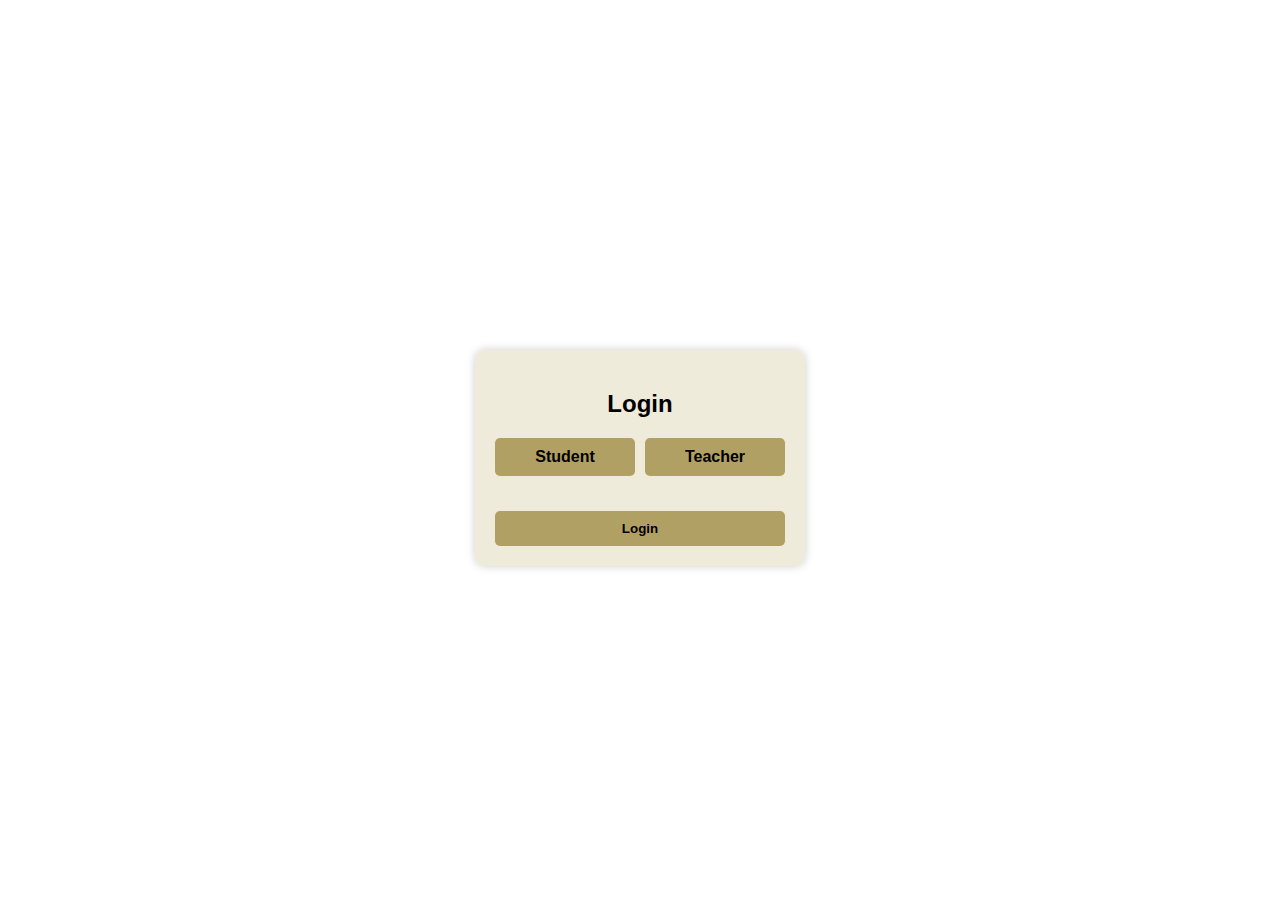
<file: index.html>
<!DOCTYPE html>
<html lang="en">
<head>
    <meta charset="UTF-8">
    <meta name="viewport" content="width=device-width, initial-scale=1.0">
    <title>Login Page</title>
    <style>
        body {
            font-family: Arial, sans-serif;
            display: flex;
            justify-content: center;
            align-items: center;
            height: 100vh;
            background: url('https://file.garden/Z6dDZnlsF39IcGo1/KABANATA%2039-40%20(5).png') no-repeat center center fixed;
            background-size: cover;
            color: black;
        }
        .container {
            background: rgba(216, 205, 165, 0.4); /* slightly transparent */
            padding: 20px;
            border-radius: 10px;
            box-shadow: 0 0 10px rgba(0, 0, 0, 0.2);
            text-align: center;
        }
        h2 {
            margin-bottom: 20px;
        }
        .user-type {
            display: flex;
            justify-content: center;
            gap: 10px;
            margin-bottom: 20px;
        }
        .user-type label {
            background: #B1A063;
            color: black;
            padding: 10px 20px;
            border-radius: 5px;
            cursor: pointer;
            width: 100px;
            text-align: center;
            font-weight: bold;
            display: block;
        }
        .user-type label:hover {
            background: #CEBC7D;
        }
        .user-type input {
            display: none;
        }
        input[type="text"], select {
            width: 100%;
            padding: 8px;
            margin-top: 5px;
            border: 1px solid #B1A063;
            border-radius: 5px;
        }
        button {
            background: #B1A063;
            color: black;
            border: none;
            padding: 10px;
            border-radius: 5px;
            cursor: pointer;
            width: 100%;
            margin-top: 15px;
            font-weight: bold;
        }
        button:hover {
            background: #CEBC7D;
        }
    </style>
    <script>
        function toggleInput(userType) {
            let studentFields = document.getElementById('studentFields');
            let teacherFields = document.getElementById('teacherFields');
    
            if (userType === 'student') {
                studentFields.style.display = 'block';
                teacherFields.style.display = 'none';
    
                document.getElementById("studentName").required = true;
                document.getElementById("lrn").required = true;
                document.getElementById("gradeLevel").required = true;
                document.getElementById("teacherName").required = false;
                document.getElementById("teacherId").required = false;
                document.getElementById("department").required = false;
            } else {
                studentFields.style.display = 'none';
                teacherFields.style.display = 'block';
    
                document.getElementById("studentName").required = false;
                document.getElementById("lrn").required = false;
                document.getElementById("gradeLevel").required = false;
                document.getElementById("teacherName").required = true;
                document.getElementById("teacherId").required = true;
                document.getElementById("department").required = true;
            }
        }
    
        async function submitForm(event) {
            event.preventDefault();
    
            let userType = document.querySelector('input[name="userType"]:checked')?.value;
            if (!userType) {
                alert("Please select user type.");
                return;
            }
    
            let formData = {
                userType,
                name: userType === "student" ? document.getElementById("studentName").value.trim() : document.getElementById("teacherName").value.trim(),
                lrn: userType === "student" ? document.getElementById("lrn").value.trim() : null,
                gradeLevel: userType === "student" ? document.getElementById("gradeLevel").value : null,
                teacherId: userType === "teacher" ? document.getElementById("teacherId").value.trim() : null,
                department: userType === "teacher" ? document.getElementById("department").value : null,
            };
    
            let firebaseURL = "https://login2-190b9-default-rtdb.firebaseio.com/users.json";
    
            try {
                let response = await fetch(firebaseURL, {
                    method: "POST",
                    headers: { "Content-Type": "application/json" },
                    body: JSON.stringify(formData),
                });
    
                let result = await response.json();
    
                // ✅ Save the user name to localStorage
                localStorage.setItem("userName", formData.name);
    
                alert("Data saved successfully!");
                window.location.href = "FIRST.html";  // or index.html, depending on your actual homepage file name
            } catch (error) {
                console.error("Error:", error);
                alert("Failed to save data.");
            }
        }
    </script>
</head>

<body>
    <div class="container">
        <h2>Login</h2>
        <form onsubmit="submitForm(event)">

            <div class="user-type">
                <input type="radio" id="student" name="userType" value="student" required onclick="toggleInput('student')">
                <label for="student">Student</label>
        
                <input type="radio" id="teacher" name="userType" value="teacher" required onclick="toggleInput('teacher')">
                <label for="teacher">Teacher</label>
            </div>
        
            <div id="studentFields" style="display: none;">
                <div class="form-group">
                    <label for="studentName">Name:</label>
                    <input type="text" id="studentName" name="studentName" required>
                </div>
                <div class="form-group">
                    <label for="lrn">LRN:</label>
                    <input type="text" id="lrn" name="lrn" required>
                </div>
                <div class="form-group">
                    <label for="gradeLevel">Grade Level:</label>
                    <select id="gradeLevel" name="gradeLevel" required>
                        <option value="">Select Grade</option>
                        <option value="11">11</option>
                        <option value="12">12</option>
                    </select>
                </div>
            </div>
        
            <div id="teacherFields" style="display: none;">
                <div class="form-group">
                    <label for="teacherName">Name:</label>
                    <input type="text" id="teacherName" name="teacherName" required>
                </div>
                <div class="form-group">
                    <label for="teacherId">Teacher ID:</label>
                    <input type="text" id="teacherId" name="teacherId" required>
                </div>
                <div class="form-group">
                    <label for="department">Department:</label>
                    <select id="department" name="department" required>
                        <option value="">Select Department</option>
                        <option value="ADMIN">Admin</option>
                        <option value="Math">Math</option>
                        <option value="KOMPAN">Kompan</option>
                        <option value="TLE">TLE</option>
                        <option value="PE">PE</option>
                        <option value="Science">Science</option>
                        <option value="English">Oral Communication</option>
                        <option value="UCSP">UCSP</option>
                    </select>
                </div>
            </div>

            <button type="submit">Login</button>
        </form>
    </div>
</body>
</html>
</file>
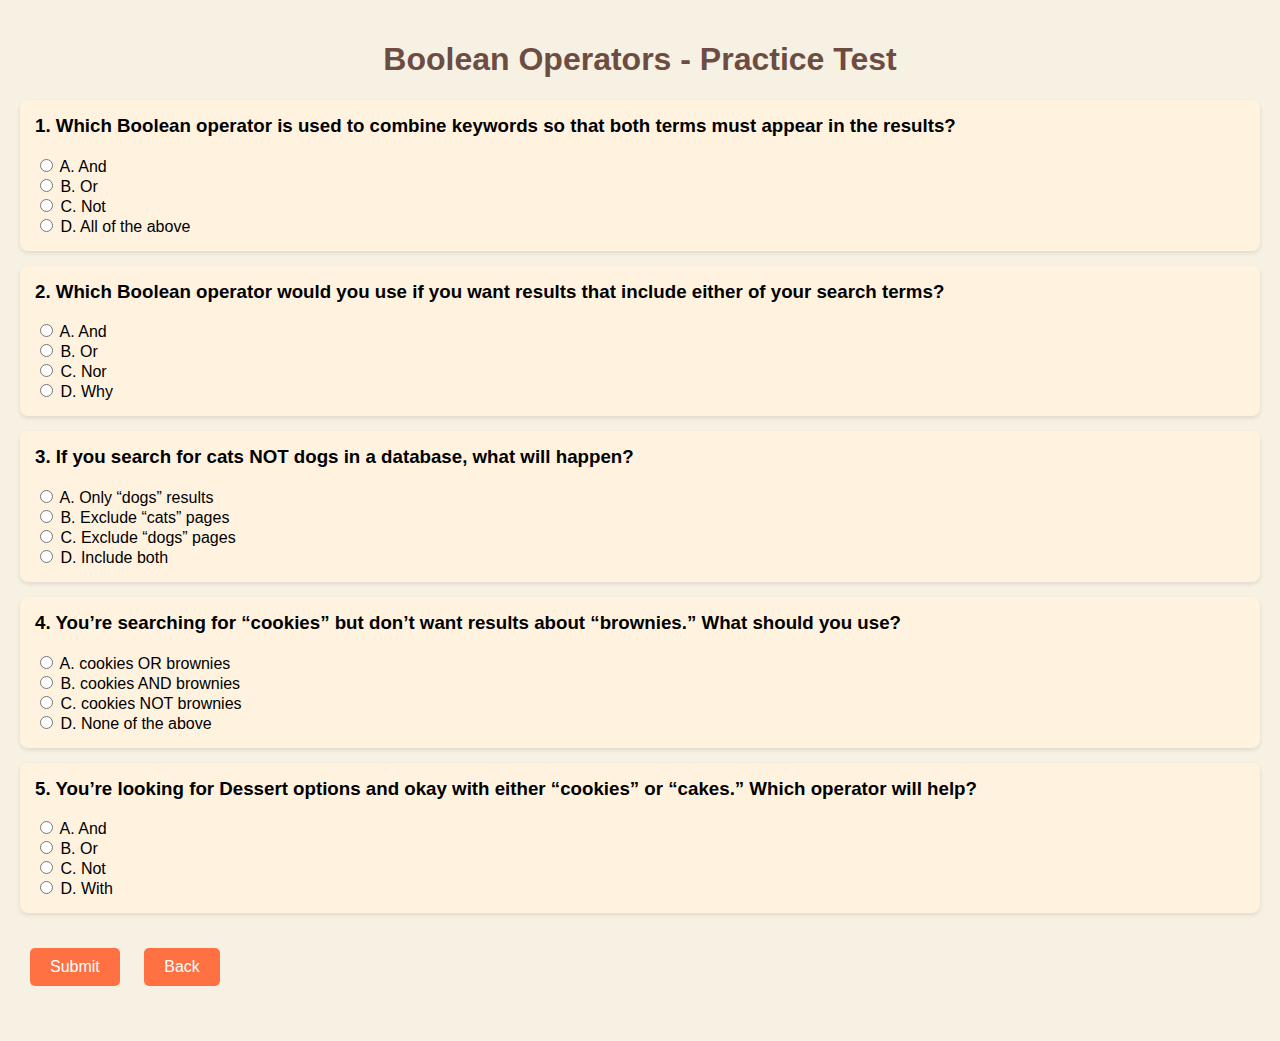
<file: boolean-operators-test.html>
<!DOCTYPE html>
    <html lang="en">
    <head>
        <meta charset="UTF-8">
        <meta name="viewport" content="width=device-width, initial-scale=1.0">
        <title>Boolean Operators - Practice Test</title>
        <style>
            body {
                font-family: Arial, sans-serif;
                background-color: #f7f1e3;
                margin: 0;
                padding: 20px;
            }
            h1 {
                text-align: center;
                color: #6d4c41;
            }
            .question {
                background: #fff3e0;
                border-radius: 8px;
                padding: 15px;
                margin-bottom: 15px;
                box-shadow: 0px 2px 4px rgba(0,0,0,0.1);
            }
            .question h3 {
                margin-top: 0;
            }
            button {
                display: inline-block;
                margin: 20px 10px;
                padding: 10px 20px;
                background: #ff7043;
                color: white;
                border: none;
                border-radius: 5px;
                font-size: 16px;
                cursor: pointer;
            }
            button:hover {
                background: #e64a19;
            }
            .correct {
                background-color: #c8e6c9;
            }
            .incorrect {
                background-color: #ffcdd2;
            }
            #result {
                text-align: center;
                font-weight: bold;
                font-size: 18px;
                margin-top: 15px;
            }
            .answer-text {
                margin-top: 8px;
                font-style: italic;
                color: #333;
            }
        </style>
    </head>
    <body>
        <h1>Boolean Operators - Practice Test</h1>

        <form id="quizForm">
            <div class="question" data-answer="A" data-answer-text="And">
                <h3>1. Which Boolean operator is used to combine keywords so that both terms must appear in the results?</h3>
                <label><input type="radio" name="q1" value="A"> A. And</label><br>
                <label><input type="radio" name="q1" value="B"> B. Or</label><br>
                <label><input type="radio" name="q1" value="C"> C. Not</label><br>
                <label><input type="radio" name="q1" value="D"> D. All of the above</label>
            </div>

            <div class="question" data-answer="B" data-answer-text="Or">
                <h3>2. Which Boolean operator would you use if you want results that include either of your search terms?</h3>
                <label><input type="radio" name="q2" value="A"> A. And</label><br>
                <label><input type="radio" name="q2" value="B"> B. Or</label><br>
                <label><input type="radio" name="q2" value="C"> C. Nor</label><br>
                <label><input type="radio" name="q2" value="D"> D. Why</label>
            </div>

            <div class="question" data-answer="C" data-answer-text="Exclude 'dogs' pages">
                <h3>3. If you search for cats NOT dogs in a database, what will happen?</h3>
                <label><input type="radio" name="q3" value="A"> A. Only “dogs” results</label><br>
                <label><input type="radio" name="q3" value="B"> B. Exclude “cats” pages</label><br>
                <label><input type="radio" name="q3" value="C"> C. Exclude “dogs” pages</label><br>
                <label><input type="radio" name="q3" value="D"> D. Include both</label>
            </div>

            <div class="question" data-answer="C" data-answer-text="cookies NOT brownies">
                <h3>4. You’re searching for “cookies” but don’t want results about “brownies.” What should you use?</h3>
                <label><input type="radio" name="q4" value="A"> A. cookies OR brownies</label><br>
                <label><input type="radio" name="q4" value="B"> B. cookies AND brownies</label><br>
                <label><input type="radio" name="q4" value="C"> C. cookies NOT brownies</label><br>
                <label><input type="radio" name="q4" value="D"> D. None of the above</label>
            </div>

            <div class="question" data-answer="B" data-answer-text="Or">
                <h3>5. You’re looking for Dessert options and okay with either “cookies” or “cakes.” Which operator will help?</h3>
                <label><input type="radio" name="q5" value="A"> A. And</label><br>
                <label><input type="radio" name="q5" value="B"> B. Or</label><br>
                <label><input type="radio" name="q5" value="C"> C. Not</label><br>
                <label><input type="radio" name="q5" value="D"> D. With</label>
            </div>

            <button type="button" onclick="checkAnswers()">Submit</button>
            <button type="button" class="back-btn" onclick="window.location.href='FIRST.html'">Back</button>
        </form>

        <div id="result"></div>

        <script>
            function checkAnswers() {
                const questions = document.querySelectorAll('.question');
                let score = 0;
        
                questions.forEach(q => {
                    const correctAnswer = q.getAttribute('data-answer');
                    const correctText = q.getAttribute('data-answer-text');
                    const selected = q.querySelector('input[type="radio"]:checked');
        
                    q.classList.remove('correct', 'incorrect');
        
                    // Remove any old answer text
                    const oldAnswer = q.querySelector('.answer-text');
                    if (oldAnswer) oldAnswer.remove();
        
                    if (selected) {
                        if (selected.value === correctAnswer) {
                            q.classList.add('correct');
                            score++;
                        } else {
                            q.classList.add('incorrect');
                        }
                    } else {
                        q.classList.add('incorrect');
                    }
        
                    // Show correct answer after submit
                    const answerDisplay = document.createElement('div');
                    answerDisplay.classList.add('answer-text');
                    answerDisplay.textContent = `Correct answer: ${correctText}`;
                    q.appendChild(answerDisplay);
                });
        
                document.getElementById('result').textContent = `You scored ${score} out of ${questions.length}`;
        
                // ✅ Save score and go back
                finishTest(`${score}/${questions.length}`);
            }
        
            // ✅ This function is now outside of the main script and works properly
            function finishTest(score) {
                let userName = localStorage.getItem('userName');
                if (!userName) {
                    userName = prompt('Enter your name for the certificate:', 'Cookie Champ');
                    if (!userName) userName = 'Cookie Champ';
                    localStorage.setItem('userName', userName);
                }
        
                localStorage.setItem('score-Boolean Operators', score);
                alert(`Test completed! Your score: ${score}`);
        
                // Redirect to main page
                window.location.href = 'index.html';
            }
        </script>
    </body>
    </html>
</file>
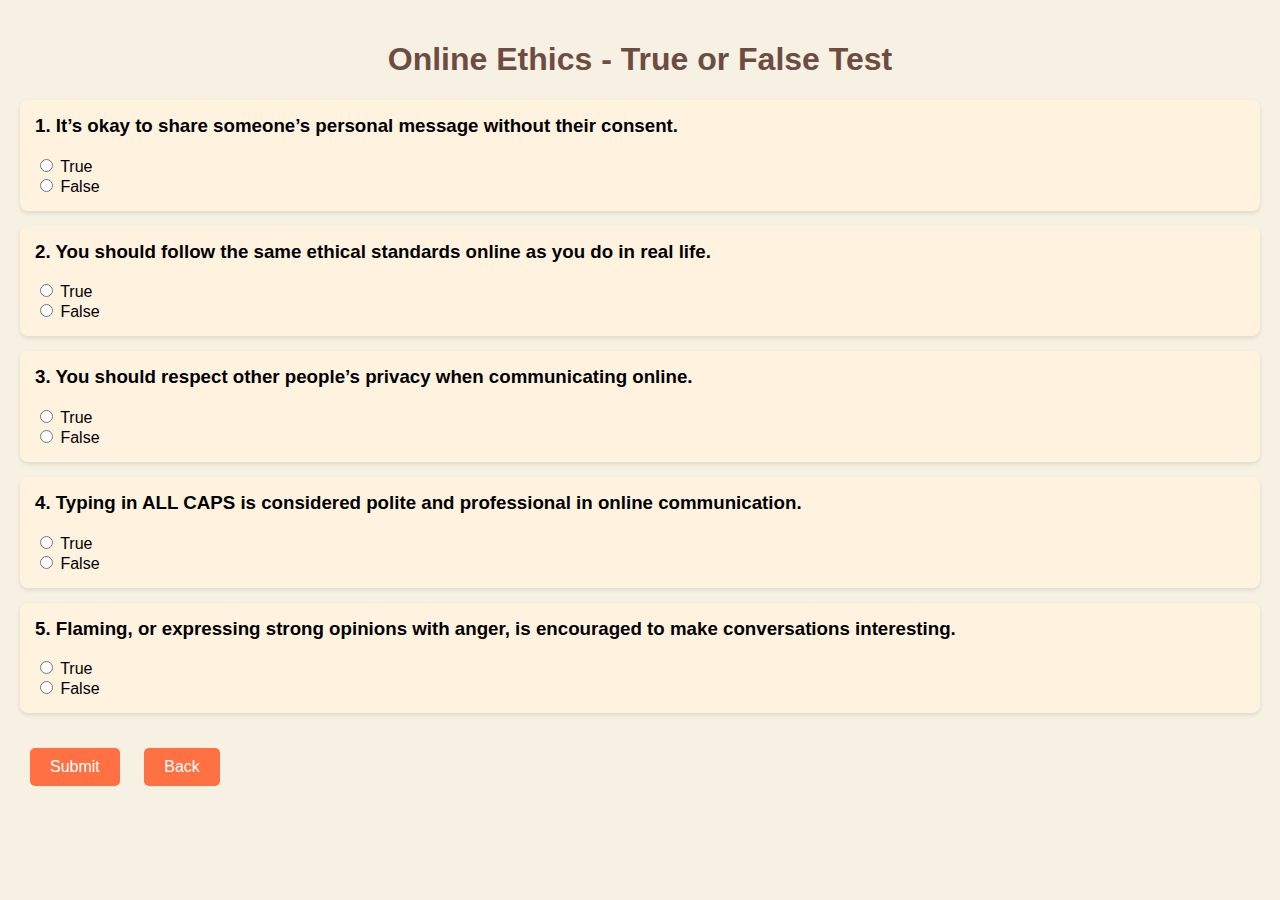
<file: netiquette-guidelines-test.html>
<!DOCTYPE html>
<html lang="en">
<head>
    <meta charset="UTF-8">
    <meta name="viewport" content="width=device-width, initial-scale=1.0">
    <title>Online Ethics - True or False Test</title>
    <style>
        body {
            font-family: Arial, sans-serif;
            background-color: #f7f1e3;
            margin: 0;
            padding: 20px;
        }
        h1 {
            text-align: center;
            color: #6d4c41;
        }
        .question {
            background: #fff3e0;
            border-radius: 8px;
            padding: 15px;
            margin-bottom: 15px;
            box-shadow: 0px 2px 4px rgba(0,0,0,0.1);
        }
        .question h3 {
            margin-top: 0;
        }
        button {
            display: inline-block;
            margin: 20px 10px;
            padding: 10px 20px;
            background: #ff7043;
            color: white;
            border: none;
            border-radius: 5px;
            font-size: 16px;
            cursor: pointer;
        }
        button:hover {
            background: #e64a19;
        }
        .correct {
            background-color: #c8e6c9;
        }
        .incorrect {
            background-color: #ffcdd2;
        }
        #result {
            text-align: center;
            font-weight: bold;
            font-size: 18px;
            margin-top: 15px;
        }
        .answer-text {
            margin-top: 8px;
            font-style: italic;
            color: #333;
        }
    </style>
</head>
<body>
    <h1>Online Ethics - True or False Test</h1>

    <form id="quizForm">
        <div class="question" data-answer="False" data-answer-text="False">
            <h3>1. It’s okay to share someone’s personal message without their consent.</h3>
            <label><input type="radio" name="q1" value="True"> True</label><br>
            <label><input type="radio" name="q1" value="False"> False</label>
        </div>

        <div class="question" data-answer="True" data-answer-text="True">
            <h3>2. You should follow the same ethical standards online as you do in real life.</h3>
            <label><input type="radio" name="q2" value="True"> True</label><br>
            <label><input type="radio" name="q2" value="False"> False</label>
        </div>

        <div class="question" data-answer="True" data-answer-text="True">
            <h3>3. You should respect other people’s privacy when communicating online.</h3>
            <label><input type="radio" name="q3" value="True"> True</label><br>
            <label><input type="radio" name="q3" value="False"> False</label>
        </div>

        <div class="question" data-answer="False" data-answer-text="False">
            <h3>4. Typing in ALL CAPS is considered polite and professional in online communication.</h3>
            <label><input type="radio" name="q4" value="True"> True</label><br>
            <label><input type="radio" name="q4" value="False"> False</label>
        </div>

        <div class="question" data-answer="False" data-answer-text="False">
            <h3>5. Flaming, or expressing strong opinions with anger, is encouraged to make conversations interesting.</h3>
            <label><input type="radio" name="q5" value="True"> True</label><br>
            <label><input type="radio" name="q5" value="False"> False</label>
        </div>

        <button type="button" onclick="checkAnswers()">Submit</button>
        <button type="button" class="back-btn" onclick="window.location.href='index.html'">Back</button>
    </form>

    <div id="result"></div>

    <script>
        function checkAnswers() {
            const questions = document.querySelectorAll('.question');
            let score = 0;

            questions.forEach(q => {
                const correctAnswer = q.getAttribute('data-answer');
                const correctText = q.getAttribute('data-answer-text');
                const selected = q.querySelector('input[type="radio"]:checked');

                q.classList.remove('correct', 'incorrect');

                const oldAnswer = q.querySelector('.answer-text');
                if (oldAnswer) oldAnswer.remove();

                if (selected) {
                    if (selected.value === correctAnswer) {
                        q.classList.add('correct');
                        score++;
                    } else {
                        q.classList.add('incorrect');
                    }
                } else {
                    q.classList.add('incorrect');
                }

                const answerDisplay = document.createElement('div');
                answerDisplay.classList.add('answer-text');
                answerDisplay.textContent = `Correct answer: ${correctText}`;
                q.appendChild(answerDisplay);
            });

            document.getElementById('result').textContent = `You scored ${score} out of ${questions.length}`;
        }
    </script>
</body>
</html>
</file>
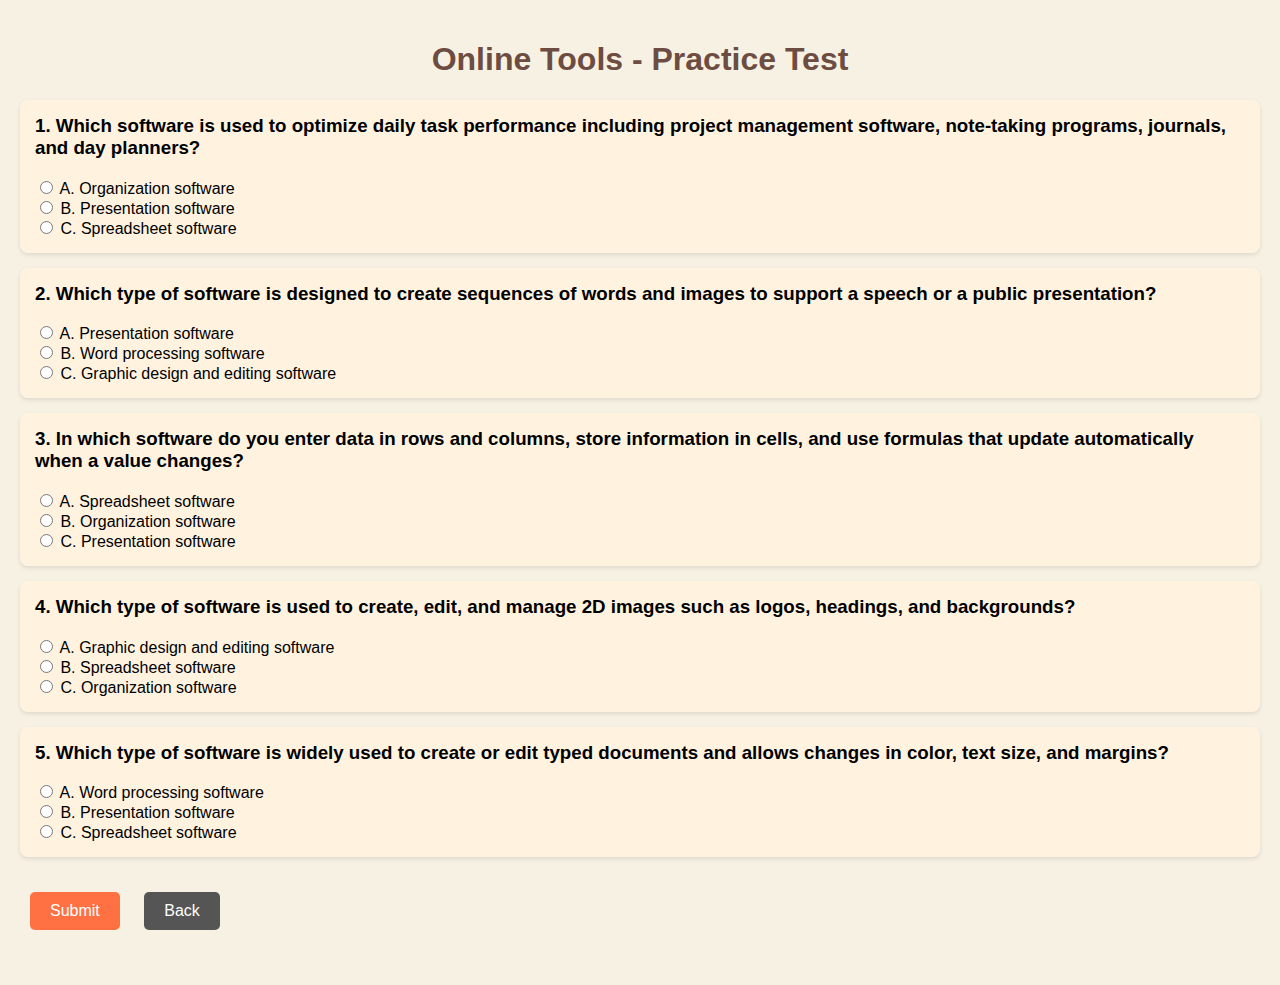
<file: online-tools-test.html>
<!DOCTYPE html>
<html lang="en">
<head>
<meta charset="UTF-8">
<meta name="viewport" content="width=device-width, initial-scale=1.0">
<title>Online Tools Practice Test</title>
<style>
    body {
        font-family: Arial, sans-serif;
        background-color: #f7f1e3;
        margin: 0;
        padding: 20px;
    }
    h1 {
        text-align: center;
        color: #6d4c41;
    }
    .question {
        background: #fff3e0;
        border-radius: 8px;
        padding: 15px;
        margin-bottom: 15px;
        box-shadow: 0px 2px 4px rgba(0,0,0,0.1);
    }
    .question h3 {
        margin-top: 0;
    }
    button {
        display: inline-block;
        margin: 20px 10px;
        padding: 10px 20px;
        background: #ff7043;
        color: white;
        border: none;
        border-radius: 5px;
        font-size: 16px;
        cursor: pointer;
    }
    button:hover {
        background: #e64a19;
    }
    .back-btn {
        background: #555;
    }
    .back-btn:hover {
        background: #333;
    }
    .correct {
        background-color: #c8e6c9;
    }
    .incorrect {
        background-color: #ffcdd2;
    }
    #result {
        text-align: center;
        font-weight: bold;
        font-size: 18px;
        margin-top: 15px;
    }
    .answer-text {
        margin-top: 8px;
        font-style: italic;
        color: #333;
    }
</style>
</head>
<body>
<h1>Online Tools - Practice Test</h1>

<form id="quizForm">
    <div class="question" data-answer="A" data-answer-text="Organization software">
        <h3>1. Which software is used to optimize daily task performance including project management software, note-taking programs, journals, and day planners?</h3>
        <label><input type="radio" name="q1" value="A"> A. Organization software</label><br>
        <label><input type="radio" name="q1" value="B"> B. Presentation software</label><br>
        <label><input type="radio" name="q1" value="C"> C. Spreadsheet software</label>
    </div>

    <div class="question" data-answer="A" data-answer-text="Presentation software">
        <h3>2. Which type of software is designed to create sequences of words and images to support a speech or a public presentation?</h3>
        <label><input type="radio" name="q2" value="A"> A. Presentation software</label><br>
        <label><input type="radio" name="q2" value="B"> B. Word processing software</label><br>
        <label><input type="radio" name="q2" value="C"> C. Graphic design and editing software</label>
    </div>

    <div class="question" data-answer="A" data-answer-text="Spreadsheet software">
        <h3>3. In which software do you enter data in rows and columns, store information in cells, and use formulas that update automatically when a value changes?</h3>
        <label><input type="radio" name="q3" value="A"> A. Spreadsheet software</label><br>
        <label><input type="radio" name="q3" value="B"> B. Organization software</label><br>
        <label><input type="radio" name="q3" value="C"> C. Presentation software</label>
    </div>

    <div class="question" data-answer="A" data-answer-text="Graphic design and editing software">
        <h3>4. Which type of software is used to create, edit, and manage 2D images such as logos, headings, and backgrounds?</h3>
        <label><input type="radio" name="q4" value="A"> A. Graphic design and editing software</label><br>
        <label><input type="radio" name="q4" value="B"> B. Spreadsheet software</label><br>
        <label><input type="radio" name="q4" value="C"> C. Organization software</label>
    </div>

    <div class="question" data-answer="A" data-answer-text="Word processing software">
        <h3>5. Which type of software is widely used to create or edit typed documents and allows changes in color, text size, and margins?</h3>
        <label><input type="radio" name="q5" value="A"> A. Word processing software</label><br>
        <label><input type="radio" name="q5" value="B"> B. Presentation software</label><br>
        <label><input type="radio" name="q5" value="C"> C. Spreadsheet software</label>
    </div>

    <button type="button" onclick="checkAnswers()">Submit</button>
    <button type="button" class="back-btn" onclick="window.location.href='FIRST.html'">Back</button>
</form>

<div id="result"></div>

<script>
function checkAnswers() {
    const questions = document.querySelectorAll('.question');
    let score = 0;

    questions.forEach(q => {
        const correctAnswer = q.getAttribute('data-answer');
        const correctText = q.getAttribute('data-answer-text');
        const selected = q.querySelector('input[type="radio"]:checked');

        q.classList.remove('correct', 'incorrect');

        const oldAnswer = q.querySelector('.answer-text');
        if (oldAnswer) oldAnswer.remove();

        if (selected) {
            if (selected.value === correctAnswer) {
                q.classList.add('correct');
                score++;
            } else {
                q.classList.add('incorrect');
            }
        } else {
            q.classList.add('incorrect');
        }

        const answerDisplay = document.createElement('div');
        answerDisplay.classList.add('answer-text');
        answerDisplay.textContent = `Correct answer: ${correctText}`;
        q.appendChild(answerDisplay);
    });

    document.getElementById('result').textContent = `You scored ${score} out of ${questions.length}`;
}
</script>
</body>
</html>
</file>
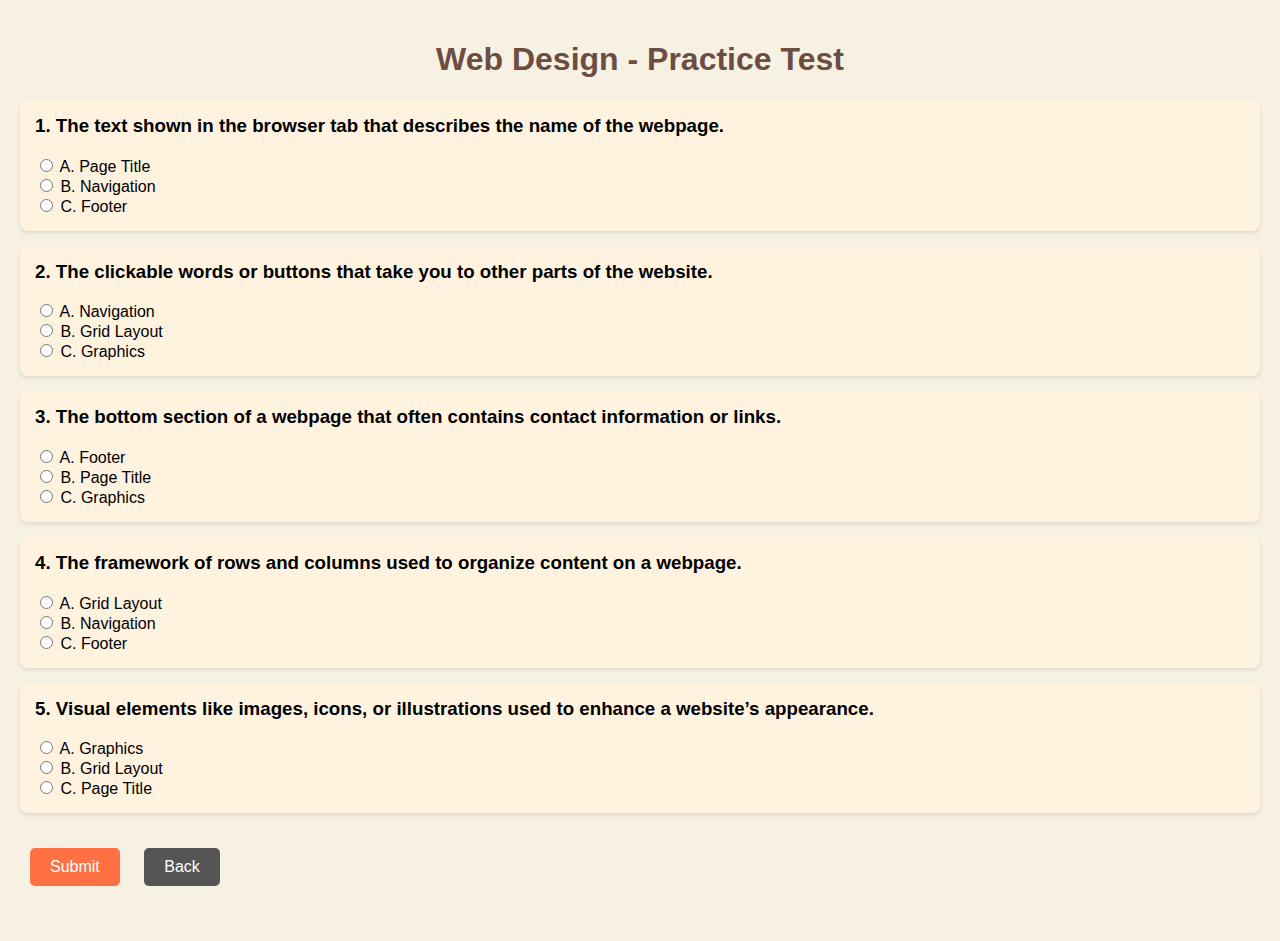
<file: web-design-test.html>
<!DOCTYPE html>
<html lang="en">
<head>
<meta charset="UTF-8">
<meta name="viewport" content="width=device-width, initial-scale=1.0">
<title>Web Design Practice Test</title>
<style>
    body {
        font-family: Arial, sans-serif;
        background-color: #f7f1e3;
        margin: 0;
        padding: 20px;
    }
    h1 {
        text-align: center;
        color: #6d4c41;
    }
    .question {
        background: #fff3e0;
        border-radius: 8px;
        padding: 15px;
        margin-bottom: 15px;
        box-shadow: 0px 2px 4px rgba(0,0,0,0.1);
    }
    .question h3 {
        margin-top: 0;
    }
    button {
        display: inline-block;
        margin: 20px 10px;
        padding: 10px 20px;
        background: #ff7043;
        color: white;
        border: none;
        border-radius: 5px;
        font-size: 16px;
        cursor: pointer;
    }
    button:hover {
        background: #e64a19;
    }
    .back-btn {
        background: #555;
    }
    .back-btn:hover {
        background: #333;
    }
    .correct {
        background-color: #c8e6c9;
    }
    .incorrect {
        background-color: #ffcdd2;
    }
    #result {
        text-align: center;
        font-weight: bold;
        font-size: 18px;
        margin-top: 15px;
    }
    .answer-text {
        margin-top: 8px;
        font-style: italic;
        color: #333;
    }
</style>
</head>
<body>
<h1>Web Design - Practice Test</h1>

<form id="quizForm">
    <div class="question" data-answer="A" data-answer-text="Page Title">
        <h3>1. The text shown in the browser tab that describes the name of the webpage.</h3>
        <label><input type="radio" name="q1" value="A"> A. Page Title</label><br>
        <label><input type="radio" name="q1" value="B"> B. Navigation</label><br>
        <label><input type="radio" name="q1" value="C"> C. Footer</label>
    </div>

    <div class="question" data-answer="A" data-answer-text="Navigation">
        <h3>2. The clickable words or buttons that take you to other parts of the website.</h3>
        <label><input type="radio" name="q2" value="A"> A. Navigation</label><br>
        <label><input type="radio" name="q2" value="B"> B. Grid Layout</label><br>
        <label><input type="radio" name="q2" value="C"> C. Graphics</label>
    </div>

    <div class="question" data-answer="A" data-answer-text="Footer">
        <h3>3. The bottom section of a webpage that often contains contact information or links.</h3>
        <label><input type="radio" name="q3" value="A"> A. Footer</label><br>
        <label><input type="radio" name="q3" value="B"> B. Page Title</label><br>
        <label><input type="radio" name="q3" value="C"> C. Graphics</label>
    </div>

    <div class="question" data-answer="A" data-answer-text="Grid Layout">
        <h3>4. The framework of rows and columns used to organize content on a webpage.</h3>
        <label><input type="radio" name="q4" value="A"> A. Grid Layout</label><br>
        <label><input type="radio" name="q4" value="B"> B. Navigation</label><br>
        <label><input type="radio" name="q4" value="C"> C. Footer</label>
    </div>

    <div class="question" data-answer="A" data-answer-text="Graphics">
        <h3>5. Visual elements like images, icons, or illustrations used to enhance a website’s appearance.</h3>
        <label><input type="radio" name="q5" value="A"> A. Graphics</label><br>
        <label><input type="radio" name="q5" value="B"> B. Grid Layout</label><br>
        <label><input type="radio" name="q5" value="C"> C. Page Title</label>
    </div>

    <button type="button" onclick="checkAnswers()">Submit</button>
    <button type="button" class="back-btn" onclick="window.location.href='index.html'">Back</button>
</form>

<div id="result"></div>

<script>
function checkAnswers() {
    const questions = document.querySelectorAll('.question');
    let score = 0;

    questions.forEach(q => {
        const correctAnswer = q.getAttribute('data-answer');
        const correctText = q.getAttribute('data-answer-text');
        const selected = q.querySelector('input[type="radio"]:checked');

        q.classList.remove('correct', 'incorrect');

        const oldAnswer = q.querySelector('.answer-text');
        if (oldAnswer) oldAnswer.remove();

        if (selected) {
            if (selected.value === correctAnswer) {
                q.classList.add('correct');
                score++;
            } else {
                q.classList.add('incorrect');
            }
        } else {
            q.classList.add('incorrect');
        }

        const answerDisplay = document.createElement('div');
        answerDisplay.classList.add('answer-text');
        answerDisplay.textContent = `Correct answer: ${correctText}`;
        q.appendChild(answerDisplay);
    });

    document.getElementById('result').textContent = `You scored ${score} out of ${questions.length}`;
}
</script>
</body>
</html>
</file>
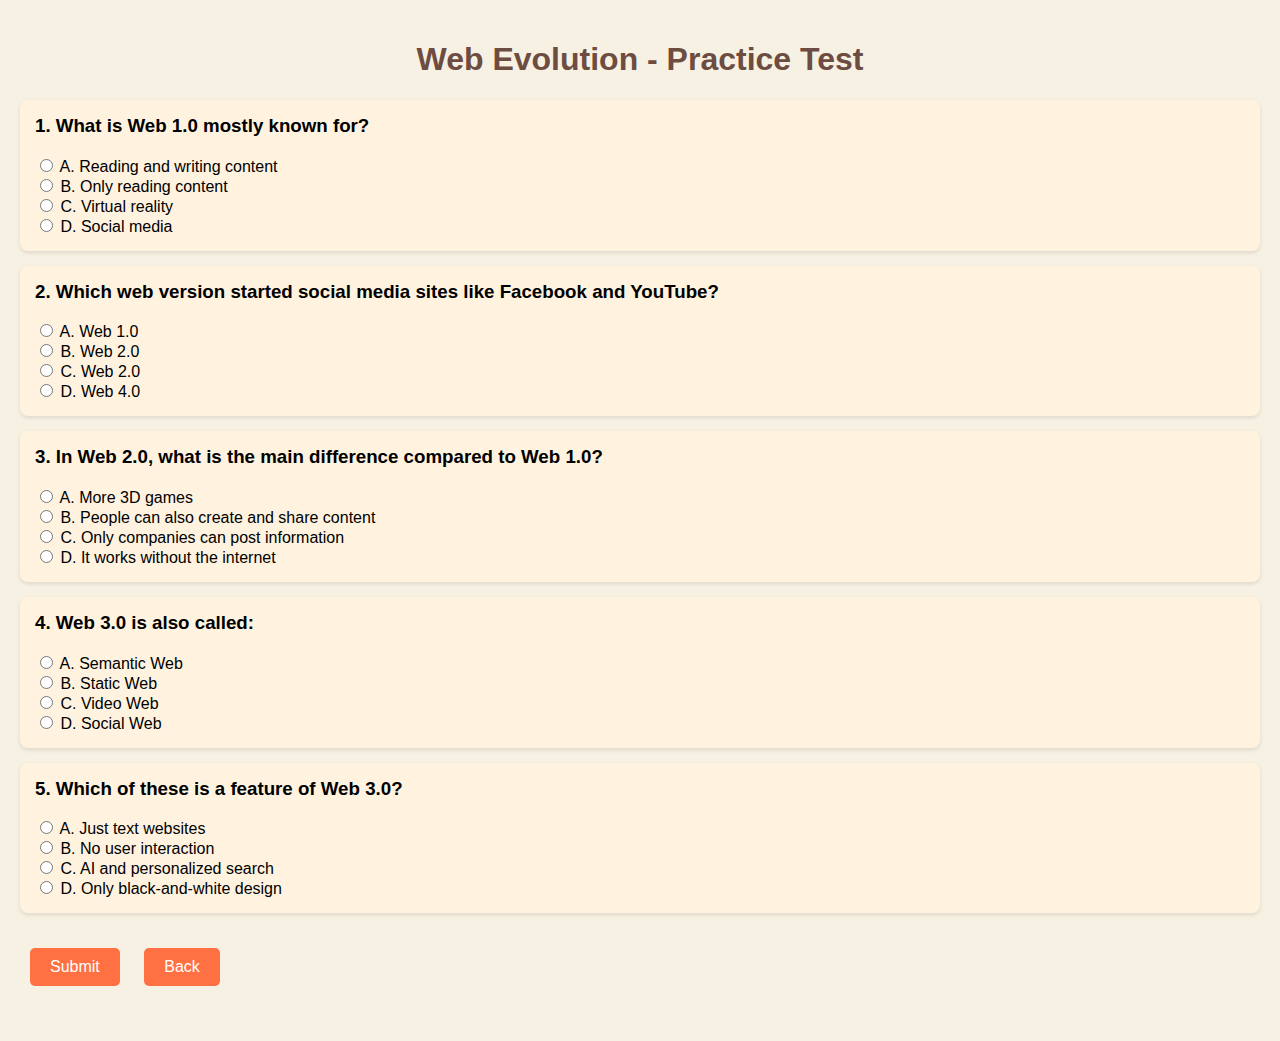
<file: web-evo-test.html>
<!DOCTYPE html>
<html lang="en">
<head>
    <meta charset="UTF-8">
    <meta name="viewport" content="width=device-width, initial-scale=1.0">
    <title>Web Evolution - Practice Test</title>
    <style>
        body {
            font-family: Arial, sans-serif;
            background-color: #f7f1e3;
            margin: 0;
            padding: 20px;
        }
        h1 {
            text-align: center;
            color: #6d4c41;
        }
        .question {
            background: #fff3e0;
            border-radius: 8px;
            padding: 15px;
            margin-bottom: 15px;
            box-shadow: 0px 2px 4px rgba(0,0,0,0.1);
        }
        .question h3 {
            margin-top: 0;
        }
        button {
            display: inline-block;
            margin: 20px 10px;
            padding: 10px 20px;
            background: #ff7043;
            color: white;
            border: none;
            border-radius: 5px;
            font-size: 16px;
            cursor: pointer;
        }
        button:hover {
            background: #e64a19;
        }
        .correct {
            background-color: #c8e6c9;
        }
        .incorrect {
            background-color: #ffcdd2;
        }
        #result {
            text-align: center;
            font-weight: bold;
            font-size: 18px;
            margin-top: 15px;
        }
        .answer-text {
            margin-top: 8px;
            font-style: italic;
            color: #333;
        }
    </style>
</head>
<body>
    <h1>Web Evolution - Practice Test</h1>

    <form id="quizForm">
        <div class="question" data-answer="B" data-answer-text="Only reading content">
            <h3>1. What is Web 1.0 mostly known for?</h3>
            <label><input type="radio" name="q1" value="A"> A. Reading and writing content</label><br>
            <label><input type="radio" name="q1" value="B"> B. Only reading content</label><br>
            <label><input type="radio" name="q1" value="C"> C. Virtual reality</label><br>
            <label><input type="radio" name="q1" value="D"> D. Social media</label>
        </div>

        <div class="question" data-answer="C" data-answer-text="Web 2.0">
            <h3>2. Which web version started social media sites like Facebook and YouTube?</h3>
            <label><input type="radio" name="q2" value="A"> A. Web 1.0</label><br>
            <label><input type="radio" name="q2" value="B"> B. Web 2.0</label><br>
            <label><input type="radio" name="q2" value="C"> C. Web 2.0</label><br>
            <label><input type="radio" name="q2" value="D"> D. Web 4.0</label>
        </div>

        <div class="question" data-answer="B" data-answer-text="People can also create and share content">
            <h3>3. In Web 2.0, what is the main difference compared to Web 1.0?</h3>
            <label><input type="radio" name="q3" value="A"> A. More 3D games</label><br>
            <label><input type="radio" name="q3" value="B"> B. People can also create and share content</label><br>
            <label><input type="radio" name="q3" value="C"> C. Only companies can post information</label><br>
            <label><input type="radio" name="q3" value="D"> D. It works without the internet</label>
        </div>

        <div class="question" data-answer="A" data-answer-text="Semantic Web">
            <h3>4. Web 3.0 is also called:</h3>
            <label><input type="radio" name="q4" value="A"> A. Semantic Web</label><br>
            <label><input type="radio" name="q4" value="B"> B. Static Web</label><br>
            <label><input type="radio" name="q4" value="C"> C. Video Web</label><br>
            <label><input type="radio" name="q4" value="D"> D. Social Web</label>
        </div>

        <div class="question" data-answer="C" data-answer-text="AI and personalized search">
            <h3>5. Which of these is a feature of Web 3.0?</h3>
            <label><input type="radio" name="q5" value="A"> A. Just text websites</label><br>
            <label><input type="radio" name="q5" value="B"> B. No user interaction</label><br>
            <label><input type="radio" name="q5" value="C"> C. AI and personalized search</label><br>
            <label><input type="radio" name="q5" value="D"> D. Only black-and-white design</label>
        </div>

        <button type="button" onclick="checkAnswers()">Submit</button>
        <button type="button" onclick="window.location.href='index.html'">Back</button>
    </form>

    <div id="result"></div>

    <script>
        function checkAnswers() {
            const questions = document.querySelectorAll('.question');
            let score = 0;

            questions.forEach(q => {
                const correctAnswer = q.getAttribute('data-answer');
                const correctText = q.getAttribute('data-answer-text');
                const selected = q.querySelector('input[type="radio"]:checked');

                q.classList.remove('correct', 'incorrect');

                // Remove old answer text
                const oldAnswer = q.querySelector('.answer-text');
                if (oldAnswer) oldAnswer.remove();

                if (selected) {
                    if (selected.value === correctAnswer) {
                        q.classList.add('correct');
                        score++;
                    } else {
                        q.classList.add('incorrect');
                    }
                } else {
                    q.classList.add('incorrect');
                }

                // Show correct answer
                const answerDisplay = document.createElement('div');
                answerDisplay.classList.add('answer-text');
                answerDisplay.textContent = `Correct answer: ${correctText}`;
                q.appendChild(answerDisplay);
            });

            document.getElementById('result').textContent = `You scored ${score} out of ${questions.length}`;
        }
    </script>
</body>
</html>
</file>
